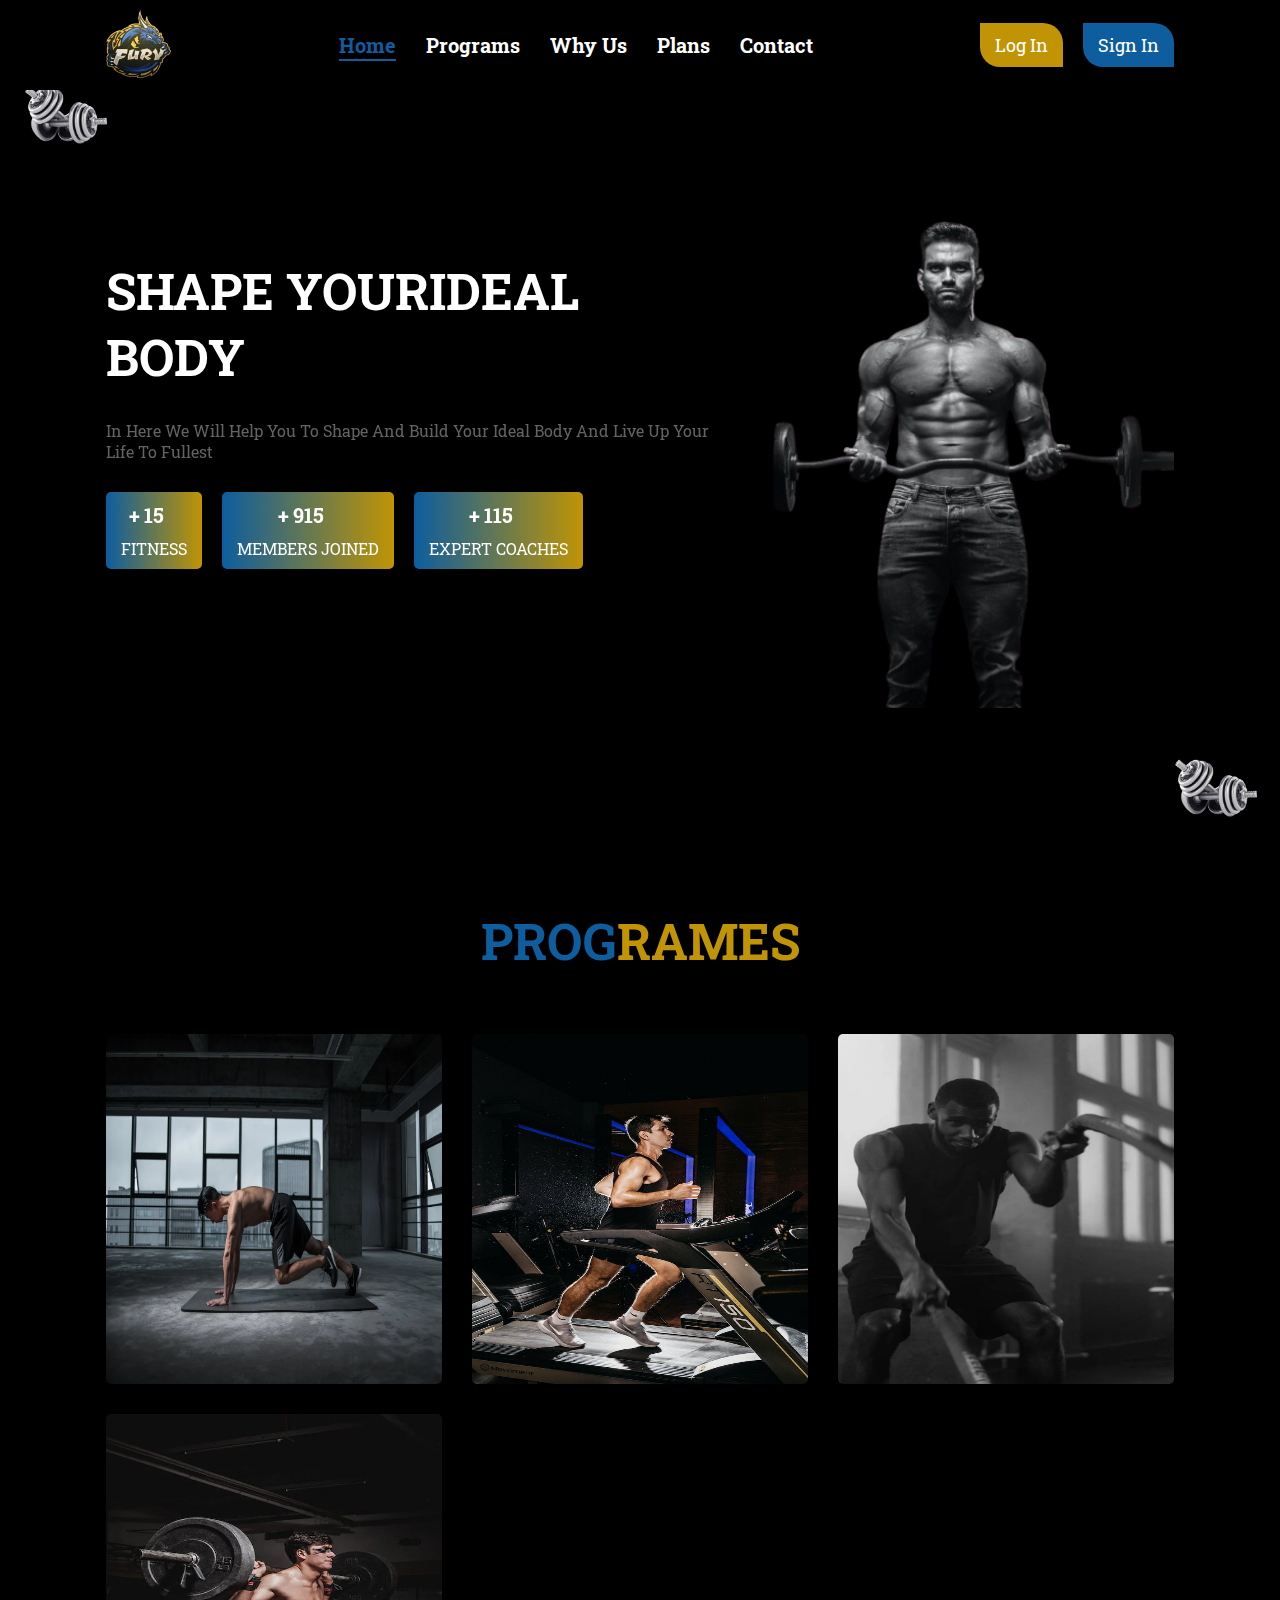
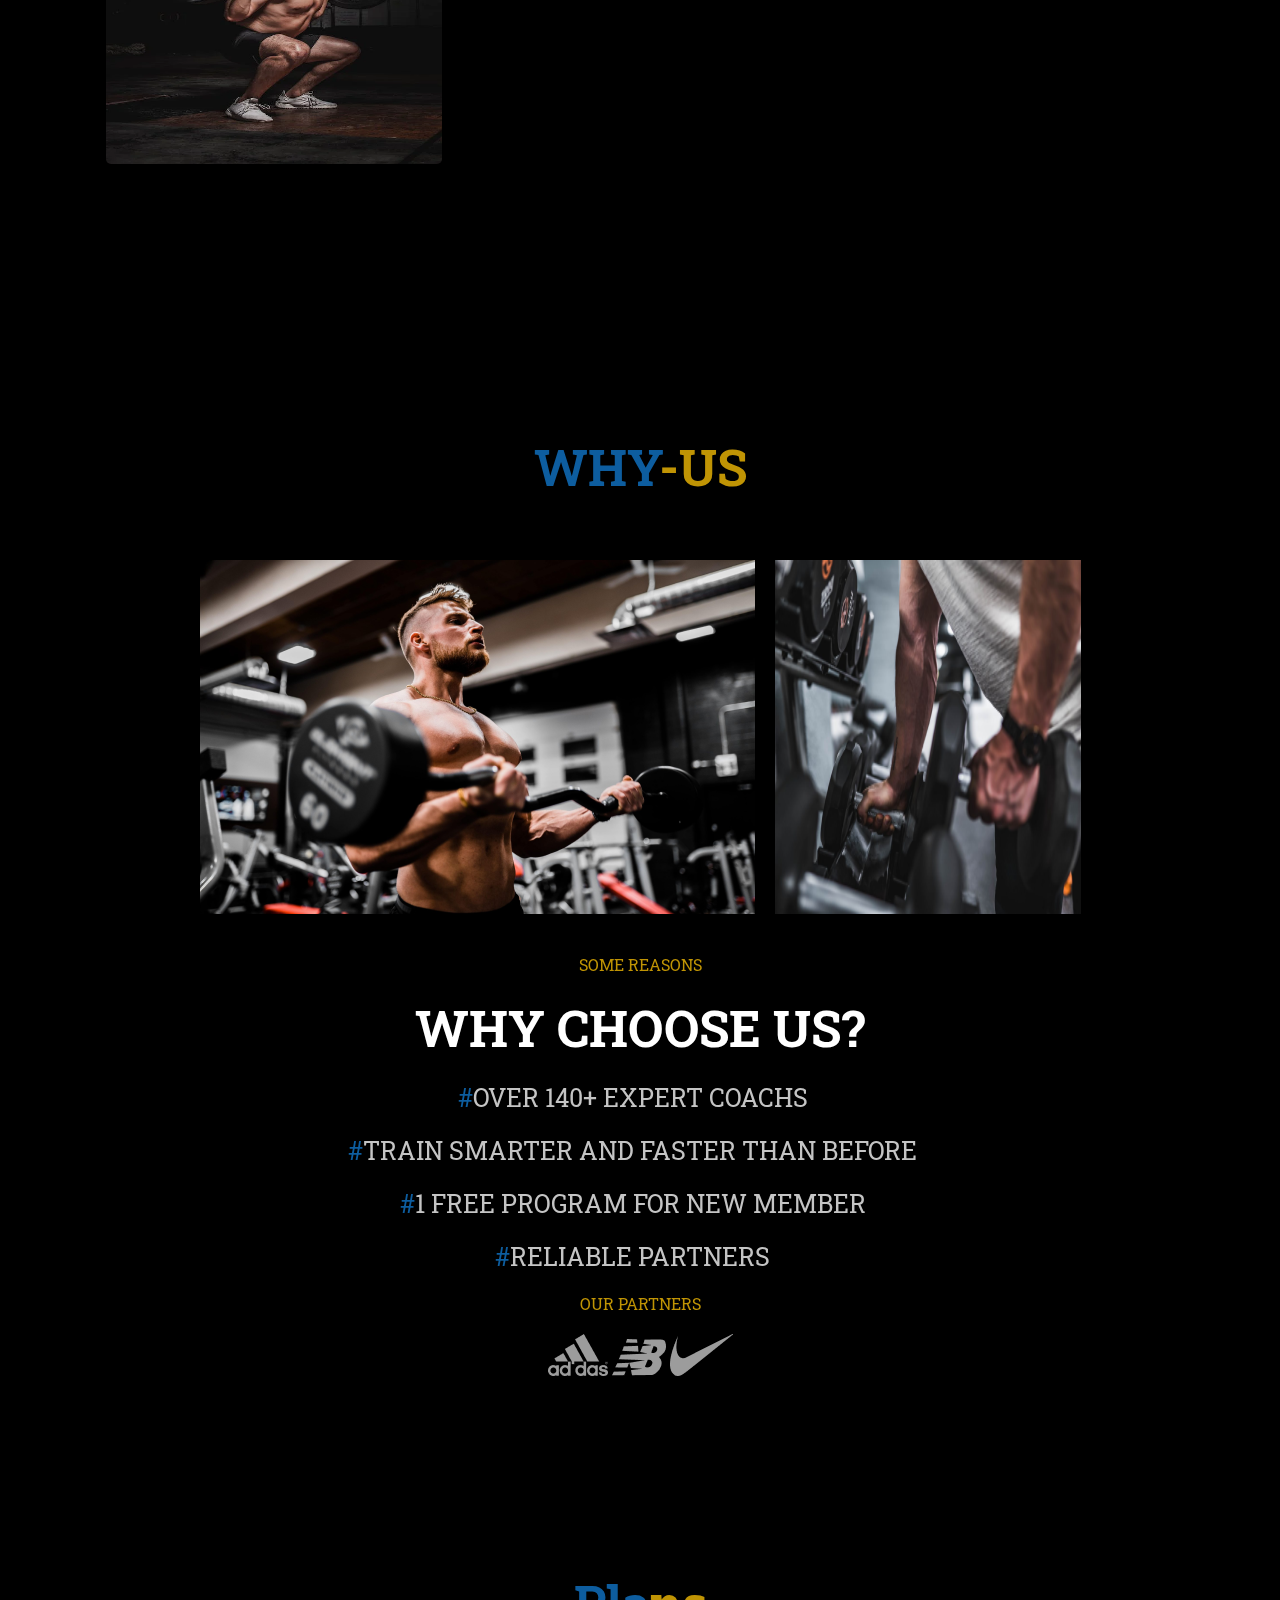
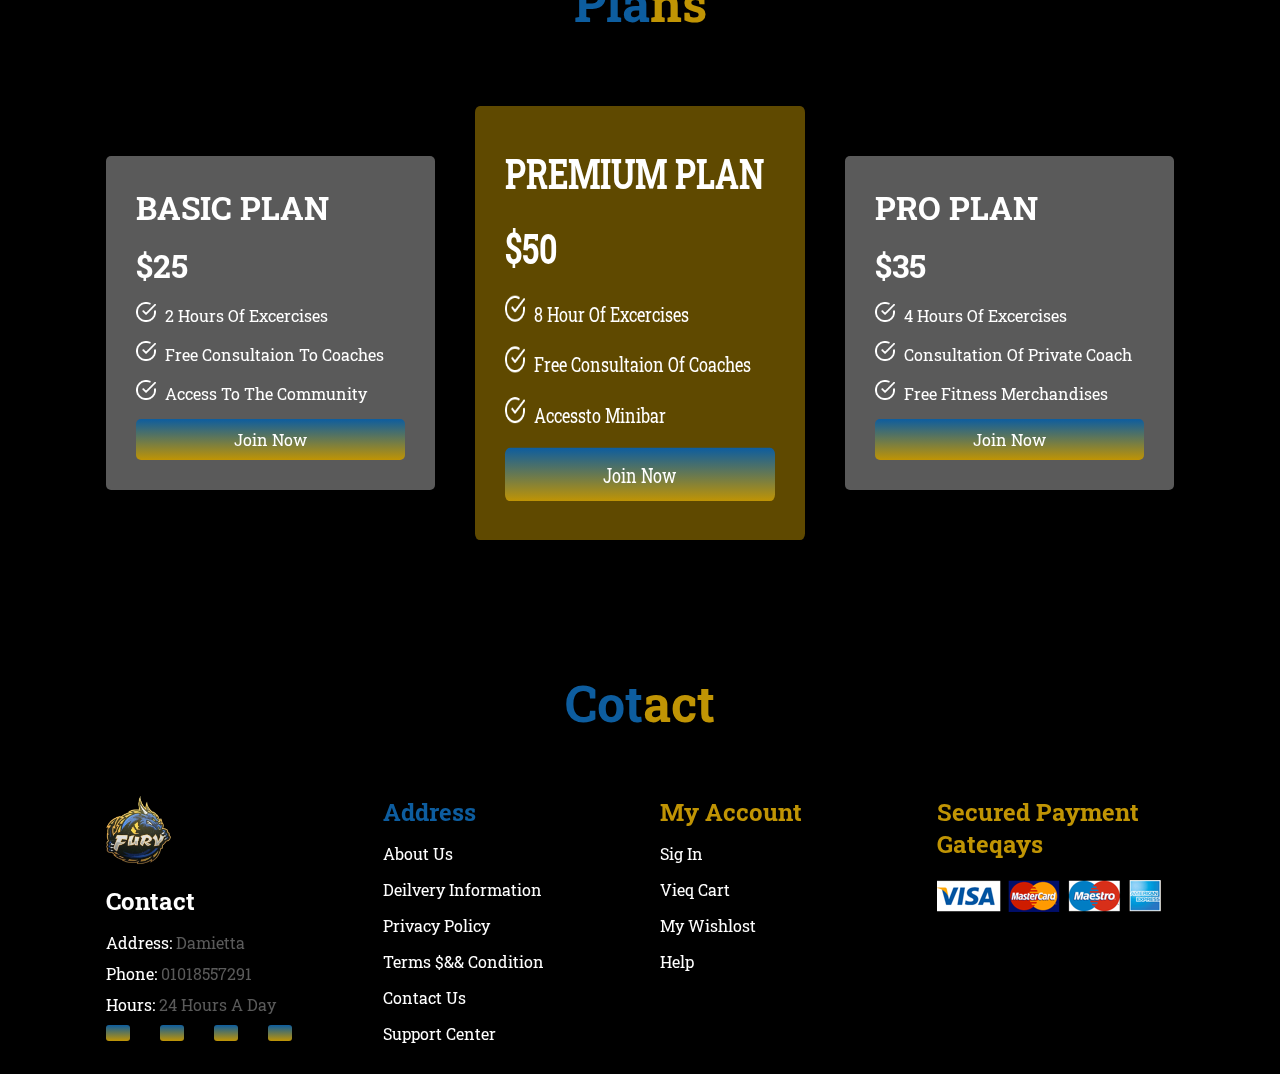
<file: index.html>
<!DOCTYPE html>
<html lang="en">
<head>
  <meta charset="UTF-8">
  <meta name="viewport" content="width=device-width, initial-scale=1.0">
  <title>FURY</title>
  <link rel="stylesheet" href="css/home.css">
  <link rel="icon" href="img/logo.png">
  <link rel="stylesheet" href="https://cdnjs.cloudflare.com/ajax/libs/font-awesome/6.5.1/css/all.min.css" integrity="sha512-DTOQO9RWCH3ppGqcWaEA1BIZOC6xxalwEsw9c2QQeAIftl+Vegovlnee1c9QX4TctnWMn13TZye+giMm8e2LwA==" crossorigin="anonymous" referrerpolicy="no-referrer" />
</head>
<body >
  <img class="dumbel1" src="img/dumel.png" alt="">
  <img class="dumbel2" src="img/dumel.png" alt="">
  <div  class="line-scl"></div>
  <i class="arr-scl fa-sloid fa-solid fa-arrow-up"></i>
  <header class="header">
    <nav class="flex container">
      <img class="logo" src="img/Logo-removebg-preview.png" alt="">
      <ul>
        <i class="fa-solid fa-x"></i>
        <li>
          <a class="active" href="#">home</a>
        </li>
        <li>
          <a href="#programs">Programs</a>
        </li>
        <li>
          <a href="#Why-us">Why us</a>
        </li>
        <li>
          <a href="#plans">Plans</a>
        </li>
        <li>
          <a href="#contact">contact</a>
        </li>
      </ul>
      <div class="log">
        <a href="#">log in</a>
        <a href="#">sign in</a>
        <i class="fa-solid fa-bars"></i>
      </div>
    </nav>
  </header>


  <div class="landing ">
    <div class="container flex">
      <div class="left">
        <h1>SHAPE YOURIDEAL BODY</h1>
          <p>
            In here we will help you to shape and
            build your ideal body and live up your life to fullest
          </p>
        <div class="inform">
          <div class="box">
            <span id="count" data-num="70"> 0</span>
            <span>FITNESS</span>
          </div>
          <div class="box">
            <span id="count" data-num="999"> 900</span>
            <span>MEMBERS JOINED</span>
          </div>
          <div class="box">
            <span id="count" data-num="180"> 100</span>
            <span>EXPERT COACHES</span>
          </div>
        </div>
      </div>
        <img class="right" src="img/hero.png" alt="">
    </div>
  </div>

  <!-- ////////////////////// -->

  <div id="programs" class="programs">
    <div class="titell">
      <h1>PROG<span>RAMES</span></h1>
    </div>
    <div class="container">
      <div class="card">
        <img src="img/Strength Training.webp" alt="">
        <div class="box">
          <span>Strength Training</span>
          <p>In this program, you are trained to improve your strength through many exercises.</p>
            <a href="#">Join Now</a>
        </div>
      </div>
      <div class="card">
        <img src="img/cardio.jpg" alt="">
        <div class="box">
          <span>Cardio Training</span>
          <p>In this program, you are trained to do sequential moves in range of 20 until 30 minutes.</p>
            <a href="#">Join Now</a>
        </div>
      </div>
      <div class="card">
        <img src="img/Health Fitness.webp" alt="">
        <div class="box">
          <span>Health Fitness</span>
          <p>This programs is designed for those who exercises only for their body fitness not body building.</p>
            <a href="#https://youtu.be/636gw3eJIpY?feature=shared">Join Now</a>
        </div>
      </div>
      <div class="card">
        <img src="img/pexels-photo-1552106.webp" alt="">
        <div class="box">
          <span>Fat Burning</span>
          <p>This program is suitable for you who wants to get rid of your fat and lose their weight.</p>
            <a href="#">Join Now</a>
        </div>
      </div>
    </div>
  </div>

  <div id="Why-us" class="Why-us">
    <div class="titell">
      <h1>WHY<span>-US</span></h1>
    </div>
    <div class="container flex">
      <div class="left">

          <img src="img/image2.82da8b2725df896d8a8e.png" alt="">
          <img src="img/image3.69484cb0ee7687a8c28b.png" alt="">
        </div>

      <div class="right">
        <span>SOME REASONS</span>
        <h1>WHY CHOOSE US?</h1>
        <li>OVER 140+ EXPERT COACHS</li>
        <li>TRAIN SMARTER AND FASTER THAN BEFORE</li>
        <li>1 FREE PROGRAM FOR NEW MEMBER</li>
        <li>RELIABLE PARTNERS</li>
        <span>OUR PARTNERS</span>
        <div class="mark">
          <img src="img/mark1.png" alt="">
          <img src="img/mark2.png" alt="">
          <img src="img/mark3.png" alt="">
        </div>

      </div>
    </div>
  </div>
 <div class="plans" id="plans">
  <div class="titell">
    <h1>pla<span>ns</span></h1>
  </div>
    <div class="container">
      <div class="box">
        <h1>BASIC PLAN</h1>
        <h1>$25</h1>
        <li><span><img src="img/true.png" alt=""></span> 2 hours of excercises</li>
        <li><span><img src="img/true.png" alt=""></span> Free consultaion to coaches</li>
        <li><span><img src="img/true.png" alt=""></span> Access to The Community</li>
        <a href="#">Join now</a>
      </div>
      <div class="box">
        <h1>PREMIUM PLAN</h1>
        <h1>$50</h1>
        <li><span><img src="img/true.png" alt=""></span> 8 hour of excercises</li>
        <li><span><img src="img/true.png" alt=""></span> Free consultaion of Coaches</li>
        <li><span><img src="img/true.png" alt=""></span> Accessto minibar</li>
        <a href="#">Join now</a>
      </div>
      <div class="box">
        <h1>PRO PLAN</h1>
        <h1>$35</h1>
        <li><span><img src="img/true.png" alt=""></span> 4 hours of excercises</li>
        <li><span><img src="img/true.png" alt=""></span> Consultation of Private Coach</li>
        <li><span><img src="img/true.png" alt=""></span> Free Fitness Merchandises</li>
        <a href="#">Join now</a>
      </div>
    </div>
  </div>
  <div id="contact" class="contact">
    <div class="titell">
      <h1>cot<span>act</span></h1>
    </div>
    <div class="container">
      <div class="media">
        <img src="img/Logo-removebg-preview.png" alt="" class="logo">
        <h2>contact</h2>
        <li>address: <span>Damietta</span></li>
        <li>phone: <span>01018557291</span></li>
        <li>hours: <span>24 hours a day</span></li>

        <div class="follow">
          <i class="fa-brands fa-facebook"></i>
          <i class="fa-brands fa-youtube"></i>
          <i class="fa-brands fa-tiktok"></i>
          <i class="fa-brands fa-telegram"></i>
      </div>
      </div>

      <div class="box">
        <h2>address</h2>
        <a href="#">about us</a>
        <a href="#">deilvery information</a>
        <a href="#">privacy policy</a>
        <a href="#">terms $&& condition</a>
        <a href="#">contact us</a>
        <a href="#">support center</a>
      </div>
      <div class="box">
        <h2>my account</h2>
        <a href="#">sig in</a>
        <a href="#">vieq cart</a>
        <a href="#">my wishlost</a>
        <a href="#">help</a>
      </div>
      <div class="pay">
        <h2>secured payment gateqays</h2>
          <a href="#"><img src="img/pay.png" alt=""></a> 
      </div>
    </div>
  </div>

 
  <script src="js/home.js"></script>
</body>
</html>
</file>
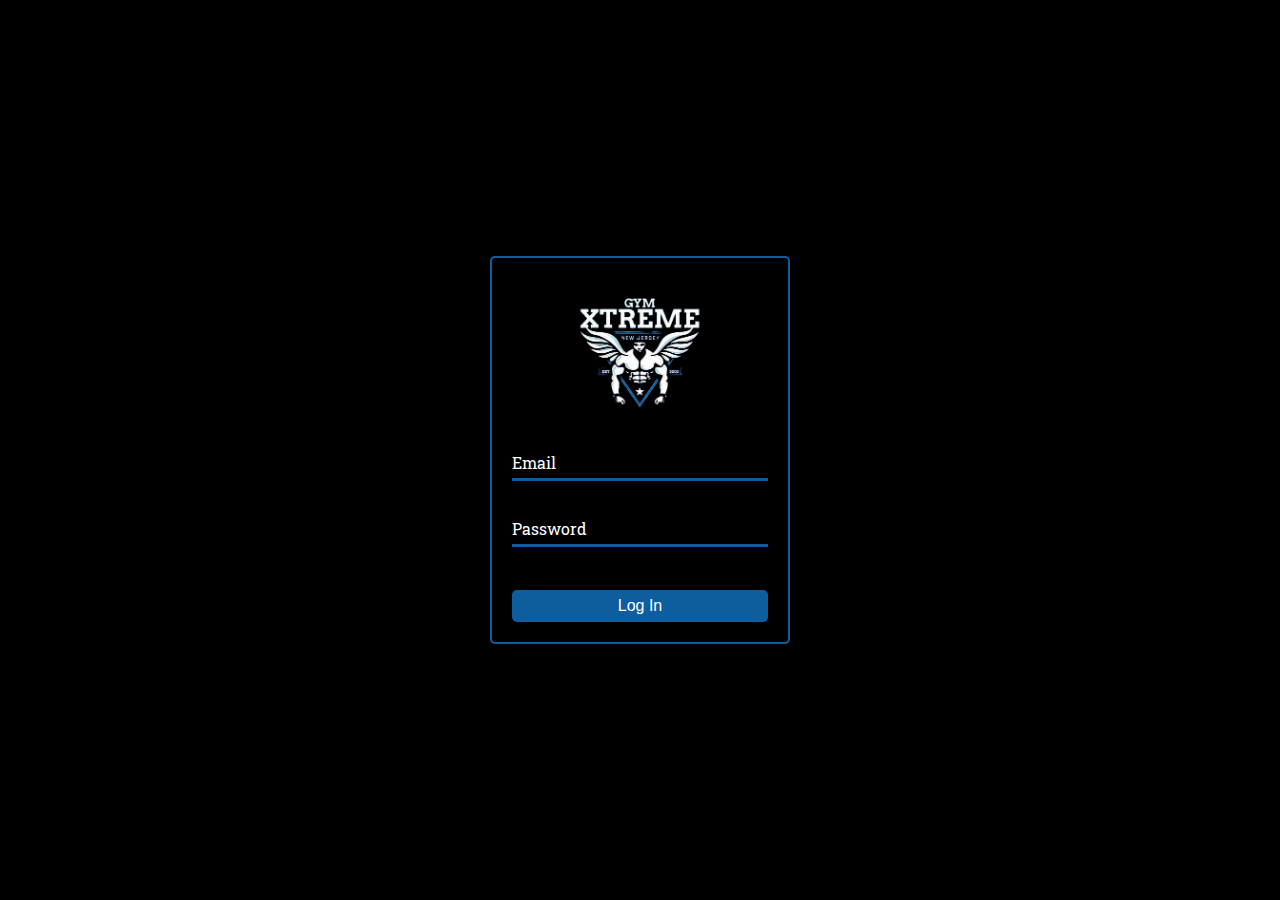
<file: login.html>
<!DOCTYPE html>
<html lang="en">
<head>
  <meta charset="UTF-8">
  <meta name="viewport" content="width=device-width, initial-scale=1.0">
  <title>FURY-login</title>
  <link rel="stylesheet" href="login.css">
  <link rel="icon" href="img/logo.png">
  <link rel="stylesheet" href="https://cdnjs.cloudflare.com/ajax/libs/font-awesome/6.5.1/css/all.min.css" integrity="sha512-DTOQO9RWCH3ppGqcWaEA1BIZOC6xxalwEsw9c2QQeAIftl+Vegovlnee1c9QX4TctnWMn13TZye+giMm8e2LwA==" crossorigin="anonymous" referrerpolicy="no-referrer" />
</head>
<body >
  <div class="container">
    <img class="logo" src="img/logo.png" alt="">
    <div class="login">
    <form action="">
      <div class="em input">
        <input id="email" type="email" required>
        <label class="label">
          email <i class="fa-solid fa-at"></i>
        </label>
      </div>
      <!-- //////////////\\\\\\\\\\\\\\\\ -->
      <div class="pass input">
        <input id="password" type="password" required>
        <label class="label">password <i class="fa-solid fa-lock"></i></label>
      </div>
      <input type="submit" class="ind" value="log in">
    </form>
    </div>
    
  </div>
  <script src="js/login.js"></script>
</body>
</html>
</file>
<file: css/home.css>
@import url('https://fonts.googleapis.com/css2?family=Roboto+Slab:wght@500;600&display=swap');

* {
  padding: 0;
  margin: 0;
  list-style-type: none;
  text-decoration: none;
  text-transform: capitalize;
  border: none;
  outline: none;
  box-sizing: border-box;
}

:root {
  --main-color:#0d5d9f;
  --main-color-two:#c09404;
  --whiht:#fff;
  --black:#000;
  --main-transition:0.4s;
  --main-padding:10px 15px;
}

html {
  scroll-behavior: smooth;
}

body {
  height: 300vh;
  
  background-color: var(--black);
  font-family: 'Roboto Slab', serif;
}

.container {
  width: 85%;
  padding: 0 10px;
  margin: 0 auto;
}

i {
  cursor: pointer;
}

.flex {
  display: flex;
  align-items: center;
  justify-content: space-between;
}

.arr-scl {
  position: fixed;
  color: #fff;
  bottom: 30px;
  right: 30px;
  z-index: -100;
  padding: var(--main-padding);
  opacity: 0;
  color: var(--black);
  font-size: 20px;
  background-color: var(--whiht);
  border-radius: 4px;
  transition: var(--main-transition);
}
.arr-scl:hover {
  transform: scale(1.2);
}
.arr-scl-act {
  opacity: 1;
  z-index: 100;
}
.dumbel1,.dumbel2 {
  position: fixed;
  width: 100px;
  z-index: -1;
}  
.dumbel1 {
  left: 15px;
  top: 80px;
  animation: dumbel1 4s infinite linear alternate;
}
.dumbel2{
  right: 15px;
  bottom:80px;
  animation: dumbel2 4s infinite linear alternate;
}


@keyframes dumbel1 {
  100%{
    transform: translateY(600px);
  }
}
@keyframes dumbel2 {
  100%{
    transform: translateY(-520px);
  }
}
.header {
  width: 100%;
  min-height: 90px;
  position: relative;
  display:flex;
  align-items: center;
  z-index: 44;
  transition: var(--main-transition);
  background-color: var(--black);

}
.header-scl {
  transition: var(--main-transition);
  position: fixed;
  top: 0;
}
.line-scl {
  position: fixed;
  top: 0;
  left: 0;
  height: 3px;
  z-index: 1111;
  background-image: linear-gradient(to right, var(--main-color), var(--main-color-two));
}
.header .container ul {
  display: flex;
  gap: 30px;
  z-index: 111;
  transition: var(--main-transition);
  position: relative;
}
.header .container ul .fa-x{
  font-size: 22px;
  top: 5px;
  right: 5px;
  border-top-right-radius:50% ;
  border-bottom-left-radius:50% ;
  position: absolute;
  display: none;
  padding: var(--main-padding);
  color: var(--whiht);
  transition: var(--main-transition);
  background-color: red;
}

.header .container .ul-res {
  right: 20px;
  transition: var(--main-transition);
}
.logo{
  height: 70px;
}

.header .container ul li a{
  color: var(--whiht);
  font-size: 20px;
  transition: var(--main-transition);
  font-weight: bold;
}
.header .container ul li a:not(.active):hover {
  color: var(--main-color-two);
}
.header .container ul li .active{
  color: var(--main-color);
  position: relative;
}
.header .container ul li .active::after{
  content: "";
  position: absolute;
  bottom: -3px;
  left: 0;
  background-color: var(--main-color);
  height: 2px;
  width: 100%;
}

.log {
  display: flex;
  gap: 20px;
  align-items: center;
}
.log a:nth-child(1),.log a:nth-child(2){
  padding: var(--main-padding);
  background-color: var(--main-color-two);
  font-size: 18px;
  transition: var(--main-transition);
  color: var(--whiht);
  border-top-right-radius:20px ;
  border-bottom-left-radius:20px;
}
.log a:nth-child(2){
  background-color: var(--main-color);
  color: var(--whiht);
}
.log a:nth-child(1):hover,.log a:nth-child(2):hover,.header .container ul .fa-x:hover {
  border-bottom-right-radius:20px ;
  border-top-left-radius:20px;
  border-top-right-radius:0 ;
  border-bottom-left-radius:0;

}

.log .fa-bars{
  font-size: 40px;
  display: none;
  color: var(--whiht);
}





/* /////////landing/// */

.landing {
  height: fit-content;
  display: flex;
  padding: 30px 0;
  overflow: hidden;

  align-items: center;
}

.landing .container .left{
  display: flex;
  flex-direction: column;
  gap: 30px;
}

.landing .container .left h1{
  color: var(--whiht);
  font-size: 50px;
  max-width: 500px;
}

.landing .inform .box #count {
  position: relative;
}
.landing .inform .box #count::after {
  position: absolute;
  content: "+";
  color: var(--whiht);
  left: -15px;
  transform: translateY(-50%);
  top: 50%;
}
.landing .container .left p {
  color: #636363;
}

.landing .container .left .inform {
  display: flex;
  gap: 20px;
  
}

.landing .container .left .inform .box{
  display: flex;
  gap: 10px;
  padding: 10px 15px;
  align-items: center;
  flex-direction: column;
  border-radius: 5px;
  transition: var(--main-transition);
  background-image:linear-gradient(to right,var(--main-color) ,var(--main-color-two));
}
.landing .container .left .inform .box:hover{
  background-image:linear-gradient(to right,var(--main-color-two) ,var(--main-color));
}
.landing  .inform .box span{
  color: #fff
}
.landing .inform .box span:first-child{
  font-size: 20px;
  font-weight: bold;
}

.landing .container .right {
  width: 500px;
}

/* //////////////// */



.programs {
  padding: 170px 0;
}
.programs .container {
  display: grid;
  gap: 30px;
  grid-template-columns: repeat(auto-fill,minmax(250px,1fr));
}
.titell {
  margin:  0 auto;
  width: fit-content;
  margin-bottom: 60px;
}
.titell h1{
  font-size: 50px;
  font-weight: bold;
  color: var(--main-color);
}
.titell h1 span{
  color: var(--main-color-two);
}
.programs .container .card{
  position: relative;
  transition: var(--main-transition);
  padding: 20px;
  overflow: hidden;
  height: 350px;
  cursor: pointer;
  border-radius: 5px;
}
.programs .container .card img{
  width: 100%;
  height: 100%;
  position: absolute;
  z-index: -1;
  top: 0;
  left: 0;
}
.programs .container .card .box{
  display: flex;
  flex-direction: column;
  transform: translateY(-600px); 
  gap: 20px;
  position: absolute;
  align-items: center;
  height: 100%;
  border-radius: 5px;
  padding: 20px;
  width: 100%;
  left: 0;
  top:0 ;
  transition: var(--main-transition);
  background-color: #363636;
}
.programs .container .card:hover .box{
  transform: translateY(0px);
}
.programs .container .card .box span{
  color: var(--main-color-two);
  font-size: 25px;
}
.programs .container .card .box p{
    color: var(--whiht);
    text-wrap: balance;
    text-align: center;
}

.programs .container .card .box a{
  color: var(--whiht);
  padding: var(--main-padding);
  font-size: 20px;
  transition: var(--main-transition);
  border-radius: 5px;
  background-image:linear-gradient(to right,var(--main-color-two) ,var(--main-color));
}

.programs .container .card .box a:hover{
  transform: scale(1.1);
}




.Why-us {
  padding: 100px 0;
}

.Why-us .container{
  flex-direction: column;
  gap: 40px;
}

.Why-us .container .left{
  display: flex;
  gap: 20px;
}


.Why-us .container .right {
  display: flex;
  flex-direction: column;
  align-items: center;
  gap: 20px;

}

.Why-us .container .right span{
  color: var(--main-color-two);
}
.Why-us .container .right h1{
  color: var(--whiht);
  font-size: 50px;
}
.Why-us .container .right li{
  color:#c4c4c4;
  font-size: 25px;
  text-align: center;
}

.Why-us .container .right li::marker{
  content: "#";
  color:var(--main-color);
  margin-right: 5px;
}


.contact {
  padding: 30px 0;
}

.contact .container {
  display: grid;
  gap: 40px;
  grid-template-columns: repeat(auto-fill,minmax(230px,1fr));
}
.contact .container .media h2{
  color: var(--whiht);
  margin: 15px 0;
}
.contact .container .media li{
  color: var(--whiht);
  margin-bottom: 10px;
}
.contact .container .media li span{
  color: #5a5a5a;
  margin-bottom: 10px;
}

.contact .container .box {
  display: flex;
  flex-direction: column;
  gap: 15px;
}

.contact .container .box h2{
  color: var(--main-color-two);
}
.contact .container .box:nth-child(2) h2{
  color: var(--main-color);
}
.contact .container .box a{
  color: var(--whiht);
  transition: var(--main-transition);
}

.contact .container .box a:hover{
  text-decoration: underline;
  
}
.contact .container .pay h2{
  color: var(--main-color-two);
  margin-bottom: 20px;
}
.contact .container .follow{
  display: flex;
  gap: 30px;

}
.contact .container .follow i{
  padding: 8px 12px;
  border-radius: 3px;
  font-size: 22px;
  transition: 0.6s;
  color: var(--whiht);
  background-image:linear-gradient(var(--main-color),var(--main-color-two)) ;
}

.contact .container .follow i:hover {
  transform: scale(1.1) rotate(360deg);
}

.plans {
  padding: 90px 0;
}
.plans .container {
  display: grid;
  gap: 40px;
  grid-template-columns: repeat(auto-fill,minmax(300px,1fr));
}
.plans .container .box {
  background-color: #5a5a5a;
  border-radius: 5px;
  display: flex;

  color: var(--whiht);
  margin: 60px 0;
  flex-direction: column;
  padding: 30px;
  gap: 15px;
}

.plans .container .box:nth-child(2) {
  transform:scaleY(1.3);
  background-color: rgba(255, 196, 0, 0.373);
}
.plans .container .box a {
  border-radius: 5px;
  padding: var(--main-padding);
  color: var(--whiht);
  text-align: center;
  transition: var(--main-transition);
  background-image: linear-gradient(var(--main-color),var(--main-color-two));
}
.plans .container .box li img{
  height: 20px;
  margin-right: 5px;
}
.plans .container .box a:hover {
  transform: scale(1.1);
  background-image: linear-gradient(var(--main-color-two),var(--main-color));
}

@media (max-width: 980px) {
  .container {
    width: 100%;
  }
  .Why-us .container .left{
  flex-direction: column;
}

}
@media (max-width: 810px) {
  .landing .container .right {
    width:300px;
}
  .landing .container {
    flex-direction: column-reverse;
  }
  .landing .container  {
    gap: 40px;
}
}
@media (max-width: 777px) {

  .header .container ul{
    position: fixed;
    flex-direction: column;
    right:-300px;
    top: 80px;
    border-radius: 5px;
    padding: 20px;
    background-color: var(--black);
    width: 200px;
    border: 2px solid var(--whiht);

  }
  .header .container .ul-res .fa-x{
  display: block;
}
  .log .fa-bars {
    display: block;
  }
}

@media (max-width:600px){
.Why-us .container .left img{
    height: 200px;
  }

.Why-us .container .right h1 {
  text-align: center;
}
}
@media (max-width:480px){
.landing .container .left h1 {
    font-size: 40px;
    text-align: center;
}
.landing .container .left .inform {
    flex-wrap: wrap;
}



}
</file>
<file: login.css>
@import url('https://fonts.googleapis.com/css2?family=Roboto+Slab:wght@500;600&display=swap');

* {
  padding: 0;
  margin: 0;
  list-style-type: none;
  text-decoration: none;
  text-transform: capitalize;
  border: none;
  outline: none;
  box-sizing: border-box;
}

:root {
  --main-color:#0d5d9f;
  --whiht:#fff;
  --black:#000;
  --main-transition:0.4s;
  --main-padding:10px 15px;
}



body {
  background-color:var(--black);
  background-size: cover;
  background-position:right;
  height: 100vh;
  display: flex;
  align-items: center;
  position: relative;
  justify-content: center;
  font-family: 'Roboto Slab', serif;
}



.container {
  width:300px;
  overflow: hidden;
  position: relative;
  border-radius: 5px;
  height: fit-content;
  padding:var(--main-padding);
  padding: 20px;
  flex-direction: column;
  border: 2px solid var(--main-color);
  display: flex;
  align-items: center;
}
.container form {
  display: flex;
  flex-direction: column;

}
.container .logo {
  height: 150px;
}
.container .input{
  height: 40px;
  min-width: 250px;
  margin: 13px 0;
  position: relative;
  border-bottom: 3px solid var(--main-color);
}
.container .input .label{
  position: absolute;
  left: 0;
  transition: var(--main-transition);
  color: var(--whiht);
  bottom: 5px;
}
.container .input .label-act{
  transition: var(--main-transition);
  transform: translateY(10px);
}

.container .input .label i {
  color: var(--main-color);
}
.container .input input{
  font-size: 20px;
  width: 100%;
  color: var(--whiht);
  background-color: transparent;
  height: 100%;

}

.ind {
  padding: 7px 13px;
  font-size: 16px;
  color: var(--whiht);
  margin-top: 30px;
  text-align: center;
  background-color: var(--main-color);
  border-radius: 5px;
  transition: var(--main-transition);
  cursor: pointer;
}
.ind:hover {
  transform: scale(1.1);
  color: var(--main-color);
  background-color: var(--whiht);
}
.container .input input:valid ~ label,
.container .input input:focus ~ label {
  transform: translateY(-29px);
  font-size: 14px;
  color: var(--main-color);
}

.ind {
  position: relative;
}
.ind input[type="submit"]{
  position: absolute;
  left: 0;
  top: 0;
  width: 100%;
  height: 100%;
}

/* 
.container::after {
  position: absolute;
  top: -50px;
  right: 50px;
  transform-origin:bottom right ;
  z-index: 1;
  content: "";
  animation: one 6s  linear infinite ;
  height: 500px;
  width: 498px;
  background-color: #0d5d9f;
}
@keyframes one {
  100%{
    transform: rotate(0);
  }
  100%{
    transform: rotate(360deg);
  }
} */
/* .one{
  height: 3px;
  width: 50%;
  background-color: #5ee8ff;
  position: absolute;
  top: 0;
  left: 0;
  animation: one 2s  linear infinite alternate-reverse;

}

@keyframes two {
  100%{
    width: 100%;
  transform:translateX(-500px);
  }
}
.two {
  position: absolute;
  bottom: 0;
  right: 0;
  height: 3px;
  width: 50%;
  animation: two 2s 4s linear infinite alternate-reverse;
  background-color: #5ee8ff;
}
.three {
  position: absolute;
  bottom: 0;
  left: 0;
  width: 3px;
  animation: three 2s 6s linear infinite alternate-reverse;
  height: 50%;
  background-color: #5ee8ff;
}
.for {
  position: absolute;
  top: 0;
  right: 0;
  width: 3px;
  height: 50%;
  background-color: #5ee8ff;
  animation: for 2s 2s linear infinite alternate-reverse;
} 
.container .login h1{
  font-size: 60px;
  color: #5ee8ff;
  margin: 0  auto 60px auto;
  letter-spacing: 10px;
  width: fit-content;
}
@keyframes for {
  100%{
  transform:translateY(500px);
  }
}
@keyframes three {
  100%{
  transform:translateY(-500px);
  }
}

.container form {
  display: flex;
  width: 100%;
  align-items: center;
  flex-direction: column;
  gap: 60px;
}
.container form .pass input{
  width: 300px;
  font-size: 18px;
  color: #fff;
  background-color: transparent;
  border-bottom: 2px solid #5ee8ff;
  padding: 10px;
}.container form .pass label{
  position:absolute;
  left:0px;
  color: #fff;
  top: -30px;
}



.container form .pass input:focus~label,
.container form .pass input:valid~label{
  color: blue;
  transform: translateY(60px);
}
.container form input::placeholder {
  color: #5ee8ff;
}

.container form .pass{
  position: relative;
}

.container form input::after{
  bottom: 0;
  height: 20px;
  left: 0;
  width: 100%;
  content: "";
  background-color: #5ee8ff;
  position: absolute;
}*/

/* 
.container::after {
  position: absolute;
  content: "";
  top: 0;
  z-index: 1;

  left: 0;
  height: 100%;
  width: 100%;
  filter: blur(12px);
} */
</file>
